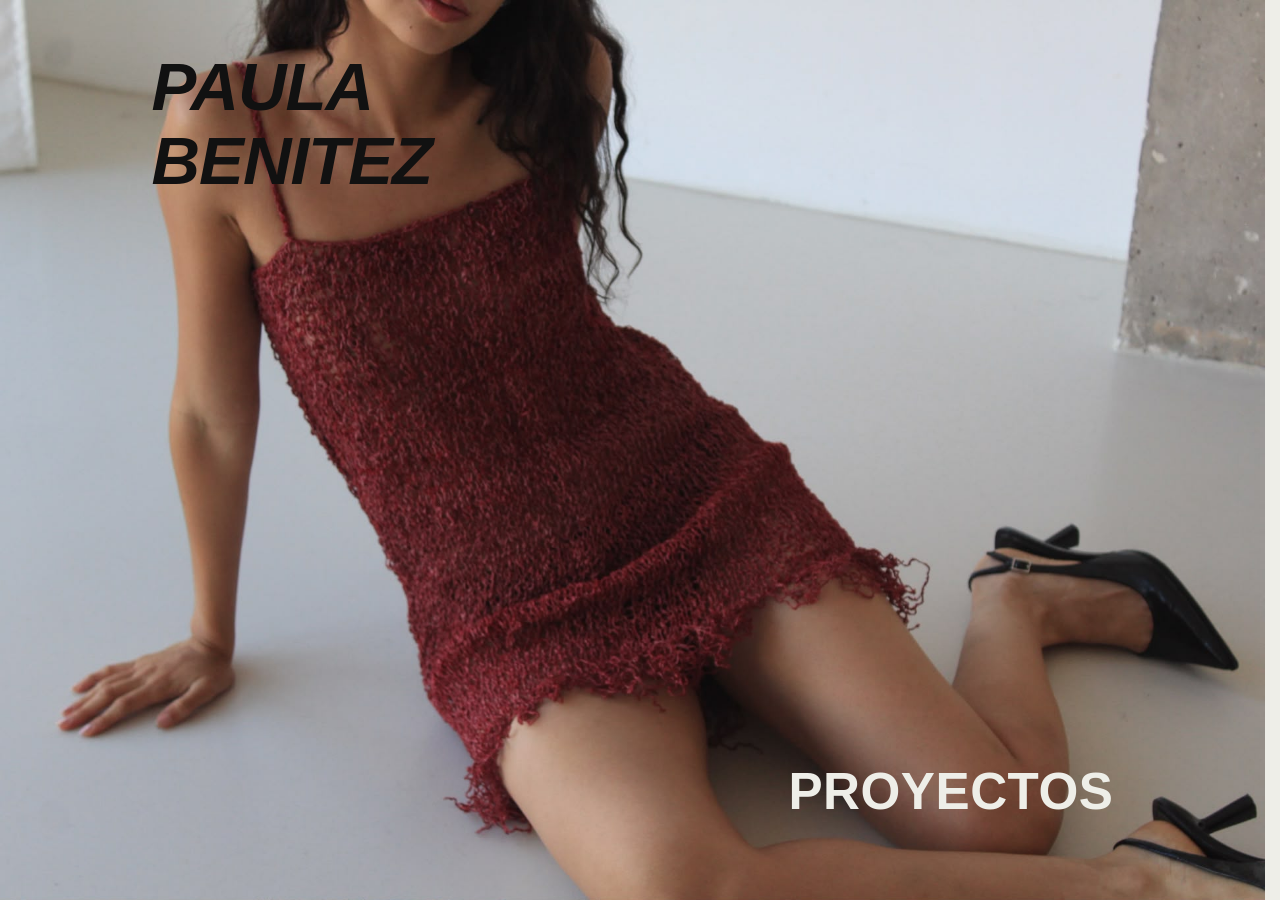
<file: index.html>
<!DOCTYPE html>
<html lang="es">
<head>
  <meta charset="UTF-8">
  <meta name="viewport" content="width=device-width, initial-scale=1.0">
  <title>Portfolio</title>
  <link rel="stylesheet" href="style.css">
</head>
<body>

  <!-- BARRA LATERAL IZQUIERDA -->
 <!-- <aside class="sidebar">
    <div class="sidebar-footer">
      <p>© Portfolio 2026</p>
    </div>
  </aside> -->

  <!-- CONTENIDO CUERPO -->
  <main class="main-content">
    <!-- SECCIÓN: TITLE -->
    <section id="intro" class="content-section intro-section active">
      <div class="brand-title-div">
        <h1 class="brand-title">PAULA<br>BENITEZ</h1>
      </div>
      <div class="projects-title-div">
        <a class="nav-link intro-title" data-target="gallery">PROYECTOS</a>
      </div>  
    </section>

    <!-- SECCIÓN: GALLERY -->
    <section id="gallery" class="content-section">
      <div class="gallery-grid" data-gallery="gallery"></div>
    </section>

    <!-- SECCIÓN: ABOUT -->
    <section id="about" class="content-section">
      <div class="text-container">
        <h2>About</h2>
        <p></p>
      </div>
    </section>

  </main>

  <script src="script.js"></script>
</body>
</html>
</file>
<file: style.css>
/* --- RESET & VARIABLES --- */
* {
  box-sizing: border-box;
  margin: 0;
  padding: 0;
}

html{
  overscroll-behavior: none; 
  scrollbar-gutter: stable;
}

body {
  font-family: 'Helvetica Neue', Arial, sans-serif;
  background-color: #eeeee8;
  background-image: url("img/title.jpeg");
  background-attachment: fixed;
  background-repeat: no-repeat;
  background-size: cover;
  background-position: top;
  color: #111111;
  display: flex;
  min-height: 100vh;
  overflow-x: hidden;
  overscroll-behavior: none; 
}

.intro-section{
  display: grid !important;
  grid-template-columns: repeat(2, 1fr) !important;
}

.projects-title-div{
  text-align: right;
  display: flex;
  flex-direction: column;
}
.intro-title {
  align-self: flex-end;
  margin-top: auto;
  margin-bottom: 5%;
  margin-right: 16%;
  width: max-content;
  font-size: 3.2rem;
  text-decoration: none;
  color: #eeeee8;
  font-weight: 700;
  letter-spacing: 0.5px;
  text-transform: uppercase;
  cursor: pointer;
  transition: color 0.4s ease, font-size 0.4s ease;
  display: inline-block;
}
.intro-title:hover{
  color: #582429;
  font-size: 3.3rem;
  transition: color 0.4s ease,font-size 0.4s ease;
}

/* --- SIDEBAR IZQUIERDA --- */
.sidebar {
  width: 280px;
  padding: 50px 40px;
  position: fixed;
  top: 0;
  left: 0;
  height: 100vh;
  display: flex;
  flex-direction: column;
  justify-content: space-between;
  border-right: 1px solid #f0f0f0;
  z-index: 10;
}

.brand-title {
  font-size: 4.2rem;
  font-weight: 900;
  font-style: italic;
  line-height: 1.1;
  letter-spacing: -1px;
  margin-left: 16%;
  text-transform: uppercase;
}

.nav-menu {
  list-style: none;
  margin-bottom: 40px;
}

.nav-item-old {
  margin-bottom: 12px;
}

.nav-link-old {
  text-decoration: none;
  color: #777;
  font-size: 0.85rem;
  font-weight: 700;
  letter-spacing: 0.5px;
  text-transform: uppercase;
  cursor: pointer;
  transition: color 0.2s ease, transform 0.2s ease;
  display: inline-block;
}

.nav-link-old:hover,
.nav-link-old.active {
  color: #eeeee8;
  font-size: 25px;

}

.sidebar-info {
  font-size: 0.75rem;
  color: #eeeee8;
  line-height: 1.6;
}

.sidebar-footer {
  font-size: 0.7rem;
  color: #aaa;
}

/* --- CONTENIDO PRINCIPAL DERECHA --- */
.main-content {
  margin-left: auto;
  flex: 1;
  padding: 50px 60px;
  position: relative;
}

.main-content.active{
  background-color: rgb(153 153 153 / 40%);
  transition: background-color 0.35s ease;
}

/* --- ESTADOS Y TRANSICIONES (FADE + SLIDE) --- */
.content-section {
  display: none;
  opacity: 0;
  height:0%;
  transform: translateY(30px);
  transition: opacity 0.35s cubic-bezier(0.25, 1, 0.5, 1),
              transform 0.35s cubic-bezier(0.25, 1, 0.5, 1);
}

.content-section.active {
  display: block;
  opacity: 1;
  transform: translateY(0);
  height: 100%;
}

.content-section.fade-out-up {
  opacity: 0;
  transform: translateY(-30px);
  pointer-events: none;
}

/* --- GRID DE IMÁGENES --- */
.gallery-grid {
  display: grid;
  grid-template-columns: repeat(auto-fill, minmax(240px, 1fr));
  gap: 25px;
}

.gallery-item {
  aspect-ratio: 3 / 4;
  background-color: #f5f5f5;
  overflow: hidden;
  position: relative;
}

.gallery-item img {
  width: 100%;
  height: 100%;
  object-fit: cover;
  display: block;
  transition: transform 0.4s ease;
}

.gallery-item:hover img {
  transform: scale(1.03);
}

/* --- SECCIONES DE TEXTO --- */
.text-container {
  max-width: 650px;
  line-height: 1.8;
}

.text-container h2 {
  font-size: 1.8rem;
  margin-bottom: 20px;
  text-transform: uppercase;
}

/* --- RESPONSIVE BÁSICO (Móviles / Tablets) --- */
@media (max-width: 820px) {
  body {
    flex-direction: column;
  }

  .sidebar {
    position: relative;
    width: 100%;
    height: auto;
    border-right: none;
    border-bottom: 1px solid #f0f0f0;
    padding: 30px;
  }

  .main-content {
    margin-left: 0;
    padding: 30px;
  }
}
</file>
